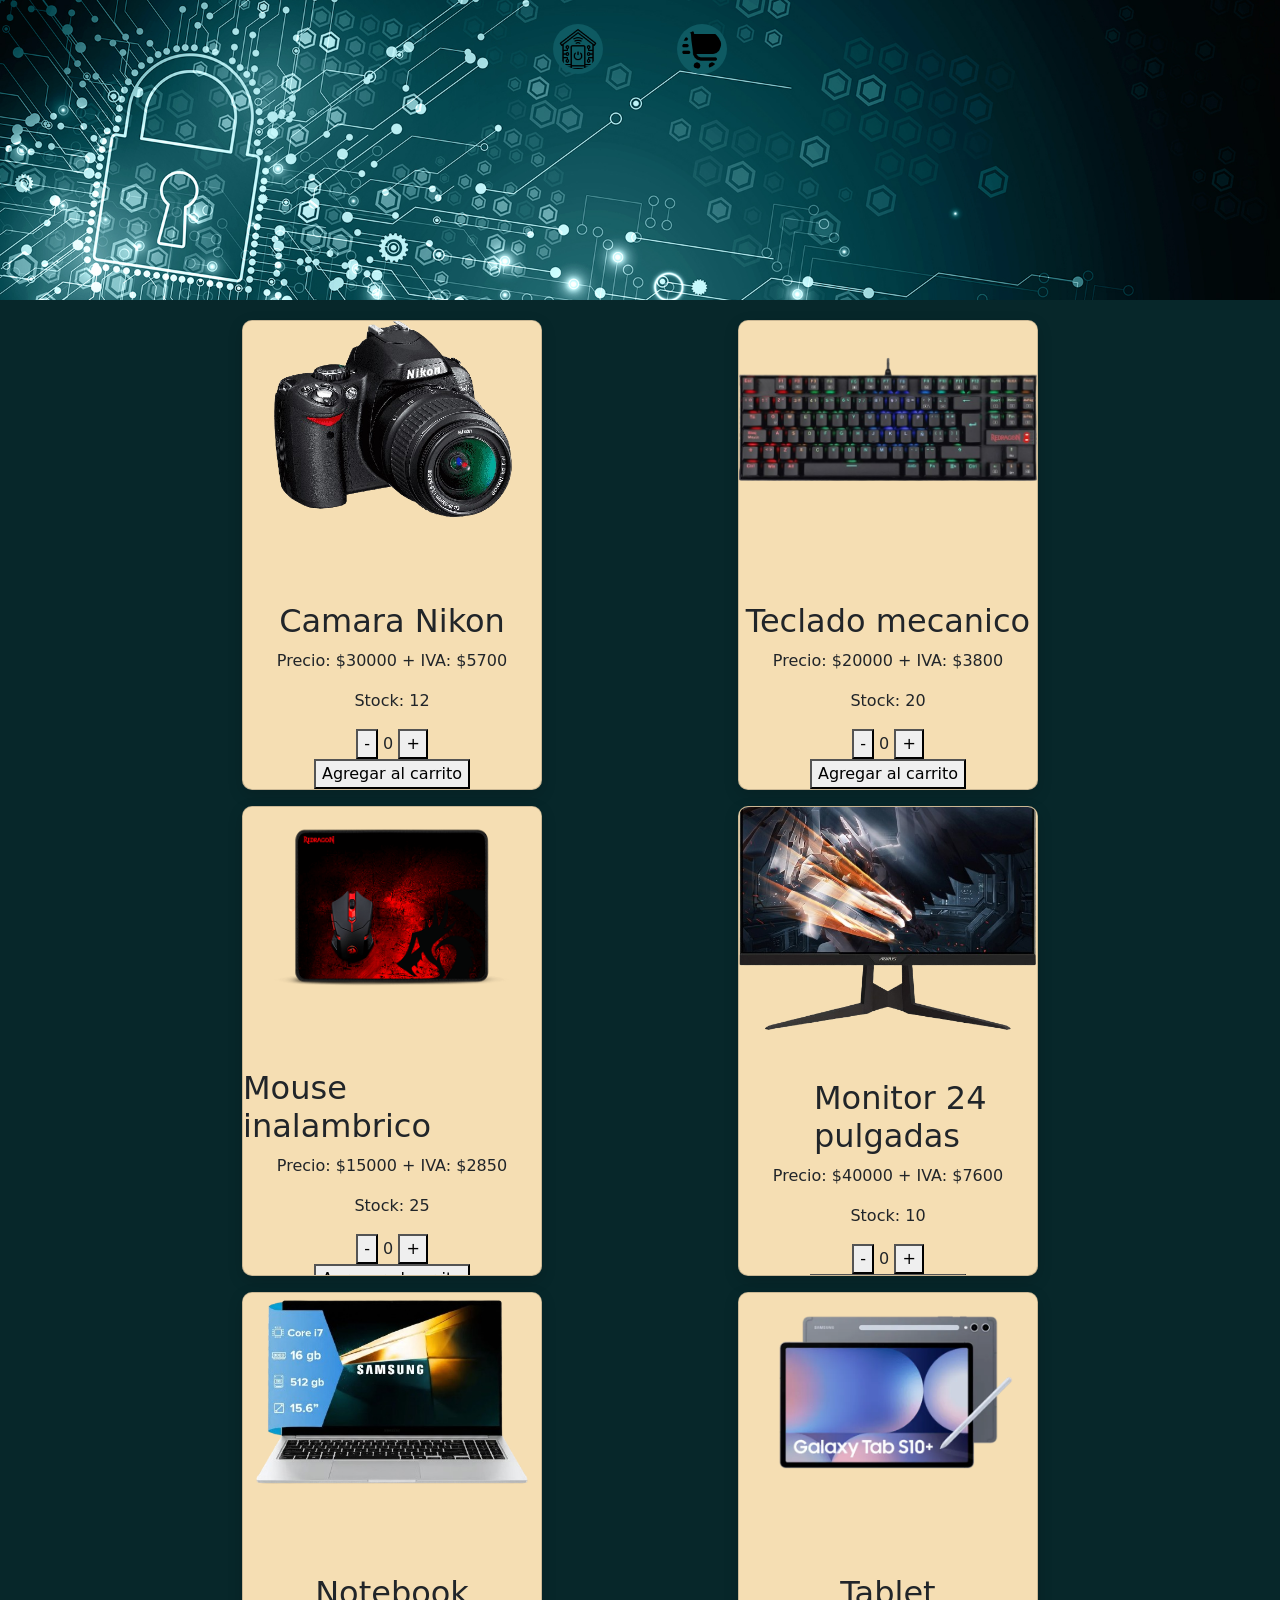
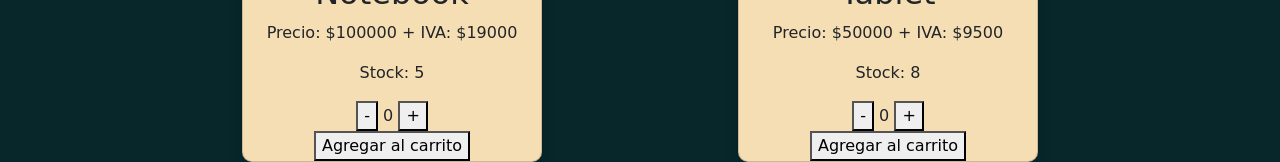
<file: index.html>
<!doctype html>

<html>

<head>
  <meta charset="utf-8" />
  <meta http-equiv="X-UA-Compatible" content="IE=edge" />
  <title></title>
  <meta name="description" content="" />
  <meta name="viewport" content="width=device-width, initial-scale=1" />
  <link href="https://cdn.jsdelivr.net/npm/bootstrap@5.3.8/dist/css/bootstrap.min.css" rel="stylesheet"
    integrity="sha384-sRIl4kxILFvY47J16cr9ZwB07vP4J8+LH7qKQnuqkuIAvNWLzeN8tE5YBujZqJLB" crossorigin="anonymous">
  <link rel="stylesheet" href="CSS/style.css" />
</head>

<body>
  <header>
    <img src="assets/Innova-Header-4-.jpg" alt="header img">
    <nav>
      <a href="./index.html">
        <img src="assets/home-automation.jpg" alt="home">

      </a>
      <a href="./pages/compras.html">
        <img src="assets/carro-de-compras-rapido.jpg" alt="carro de compra">
      </a>
    </nav>
  </header>
  <section>
    <div class="card">

      <div class="imagen">
        <img src="assets/camara.jpg" alt="Nikon">
      </div>

      <div class="info">

        <h2 id="h2-1"></h2>

        <p id="precio-1"></p>

        <p id="stock-1"> <span></span></p>

        <div>
          <button onclick="restar(1)">-</button>
          <span id="cantidad-1">0</span>
          <button onclick="sumar(1)">+</button>
        </div>

        <button onclick="agregarAlCarrito(1)">
          Agregar al carrito
        </button>

      </div>

    </div>
    <div class="card">

      <div class="imagen">
        <img src="assets/teclado.jpg" alt="Teclado mecanico">
      </div>

      <div class="info">

        <h2 id="h2-2"></h2>

        <p id="precio-2"></p>

        <p id="stock-2"> <span></span></p>

        <div>
          <button onclick="restar(2)">-</button>
          <span id="cantidad-2">0</span>
          <button onclick="sumar(2)">+</button>
        </div>

       <button onclick="agregarAlCarrito(2)">
          Agregar al carrito
        </button>

      </div>

    </div>
    <div class="card">

      <div class="imagen">
        <img src="assets/mause.jpg" alt="mause gamer">
      </div>

      <div class="info">

        <h2 id="h2-3"></h2>

        <p id="precio-3"></p>

        <p id="stock-3"> <span></span></p>

        <div>
          <button onclick="restar(3)">-</button>
          <span id="cantidad-3">0</span>
          <button onclick="sumar(3)">+</button>
        </div>

        <button onclick="agregarAlCarrito(3)">
          Agregar al carrito
        </button>

      </div>

    </div>
    <div class="card">

      <div class="imagen">
        <img src="assets/monitor.jpg" alt="Monitor">
      </div>

      <div class="info">

        <h2 id="h2-4"></h2>

        <p id="precio-4"></p>

        <p id="stock-4"> <span></span></p>

        <div>
          <button onclick="restar(4)">-</button>
          <span id="cantidad-4">0</span>
          <button onclick="sumar(4)">+</button>
        </div>

        <button onclick="agregarAlCarrito(4)">
          Agregar al carrito
        </button>

      </div>

    </div>
    <div class="card">

      <div class="imagen">
        <img src="assets/notebook.jpg" alt="Notebook">
      </div>

      <div class="info">

        <h2 id="h2-5"></h2>

        <p id="precio-5"></p>

        <p id="stock-5"> <span></span></p>

        <div>
          <button onclick="restar(5)">-</button>
          <span id="cantidad-5">0</span>
          <button onclick="sumar(5)">+</button>
        </div>

       <button onclick="agregarAlCarrito(5)">
          Agregar al carrito
        </button>

      </div>

    </div>
    <div class="card">

      <div class="imagen">
        <img src="assets/Tablet.jpg" alt="tablet">
      </div>

      <div class="info">

        <h2 id="h2-6"></h2>

        <p id="precio-6"></p>

        <p id="stock-6"> <span></span></p>

        <div>
          <button onclick="restar(6)">-</button>
          <span id="cantidad-6">0</span>
          <button onclick="sumar(6)">+</button>
        </div>

        <button onclick="agregarAlCarrito(6)">
          Agregar al carrito
        </button>

      </div>

    </div>
  </section>
  <footer></footer>
  <script src="https://cdn.jsdelivr.net/npm/bootstrap@5.3.8/dist/js/bootstrap.bundle.min.js"
    integrity="sha384-FKyoEForCGlyvwx9Hj09JcYn3nv7wiPVlz7YYwJrWVcXK/BmnVDxM+D2scQbITxI"
    crossorigin="anonymous"></script>
  <script src="assets/js/index.js" async defer></script>
</body>
</file>
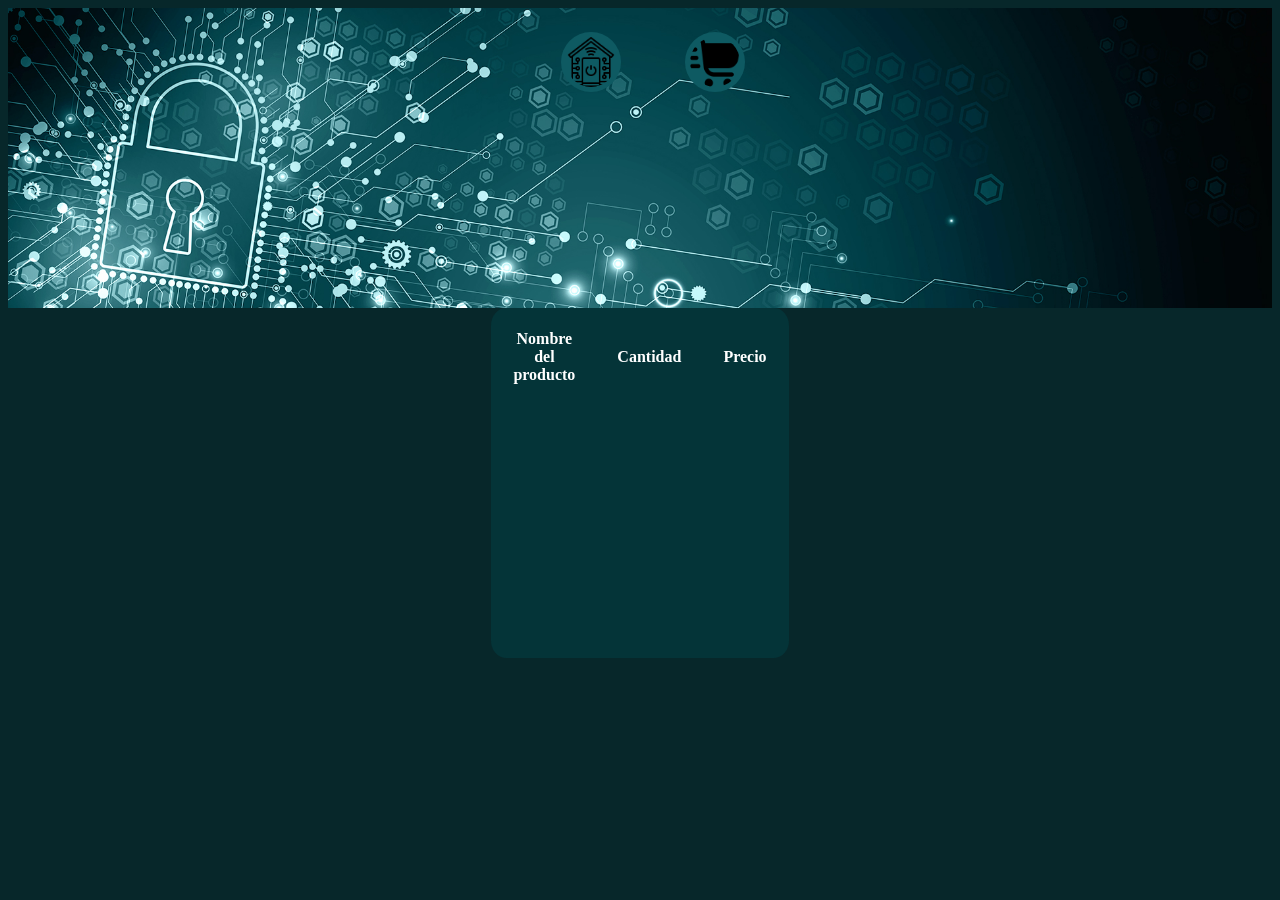
<file: pages/compras.html>
<!DOCTYPE html>
<html>

<head>
  <meta charset="utf-8">
  <meta http-equiv="X-UA-Compatible" content="IE=edge">
  <title></title>
  <meta name="description" content="">
  <meta name="viewport" content="width=device-width, initial-scale=1">
  <link rel="stylesheet" href="../CSS/style.css">
</head>

<body>
  <header>
    <img src="../assets/Innova-Header-4-.jpg" alt="header img">
    <nav>
      <a href="../index.html">
        <img src="../assets/home-automation.jpg" alt="home">
      </a>
      <a href="compras.html">
        <img src="../assets/carro-de-compras-rapido.jpg" alt="carro de compra">
      </a>
    </nav>
  </header>
<table class="table">
    <thead>
        <tr>
            <th>Nombre del producto</th>
            <th>Cantidad</th>
            <th>Precio</th>
        </tr>
       <tr>
          <th> </th>
          <th></th>
          <th></th>
        </tr>
        <tr>
          <th></th>
          <th></th>
          <th></th>
        </tr>
        <tr>
          <th></th>
          <th></th>
          <th></th>
        </tr>
        <tr>
          <th></th>
          <th></th>
          <th></th>
        </tr>
        <tr>
          <th></th>
          <th></th>
          <th></th>
        </tr>
        <tr>
          <th></th>
          <th></th>
          <th></th>
        </tr>
    </thead>

    <tbody id="tabla-carrito">

    </tbody>
</table>
   <script src="https://cdn.jsdelivr.net/npm/bootstrap@5.3.8/dist/js/bootstrap.bundle.min.js"
    integrity="sha384-FKyoEForCGlyvwx9Hj09JcYn3nv7wiPVlz7YYwJrWVcXK/BmnVDxM+D2scQbITxI"
    crossorigin="anonymous"></script>
  <script src="../assets/js/index.js" async defer></script>
</body>

</html>
</file>
<file: CSS/style.css>
body {
  background-color: #07272a;
}

header {
  display: flex;
  width: 100%;
  height: 300px;
  overflow: hidden;
  img {
    width: 100%;
    height: 300px;
    object-fit: cover;
    display: flex;
  }

  nav {
    position: absolute;
    width: 100%;

    display: flex;
    justify-content: center;
    gap: 1rem;
    flex-wrap: wrap;
    align-items: center;
    flex-direction: row;
    align-items: center;
  }

  nav a {
    height: 10px;
    text-decoration: none;
    margin-left: 25px;
    margin-right: 25px;
    margin-top: 20px;
    padding: 4px;
  }
  nav a img {
    background-color: #0e5a62;
    border-radius: 50%;
    padding: 10%;
    width: 50px;
    height: 50px;
  }
}

h1 {
  color: wheat;
  position: fixed;
}

section {
  display: flex;
  justify-content: center;
  align-items: center;
  flex-wrap: wrap;
  gap: 1rem;
  margin-top: 20px;
}
.card {
  width: 300px;
  height: 470px;

  background: wheat;

  border-radius: 10px;

  overflow: hidden;

  box-shadow: 0 5px 15px rgba(0, 0, 0, 0.15);

  transition: 0.3s;
  margin-left: 90px;
  margin-right: 90px;
}

.card:hover {
  transform: translateY(-5px);

  box-shadow: 0 10px 25px rgba(0, 0, 0, 0.2);
}
.imagen {
  width: 100%;
  height: 70%;

  background: wheat;

  display: flex;
  justify-content: center;
  align-items: center;
}

.imagen img {
  width: 100%;
  height: 100%;
  object-fit: contain;
  margin-bottom: 130px;
}
.info {
  width: 100%;
  height: 20%;

  background: wheat;

  display: flex;
  justify-content: center;
  align-items: center;
  flex-direction: column;
}
 #h2-4 {
  margin-left: 75px;
  margin-top: 20px;
}
#comprar-4 {
  margin-bottom: 60px;
}
.table{
  
  width: 100%;
  height: 100%;
  justify-content: center;
  display: flex;
}
.table thead{
  background-color: #043438;
  margin-left: 500px;
  margin-right: 500px;
  border-radius: 5%;
  th{
    
    color: white;
    padding: 20px;
  }
}
</file>
